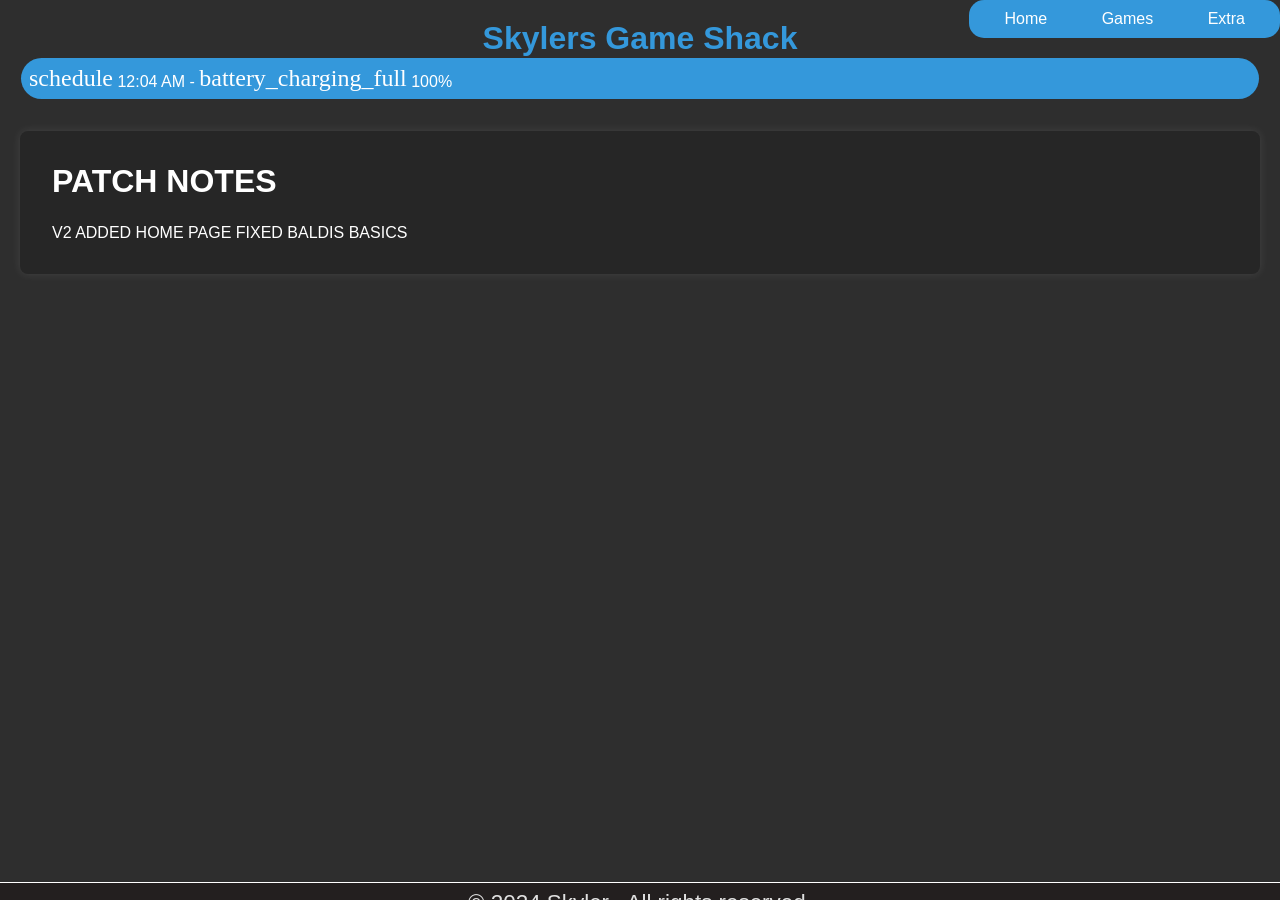
<file: index.html>
<!DOCTYPE html>
<html>
<head>
  <!-- Google tag (gtag.js) -->
<script async src="https://www.googletagmanager.com/gtag/js?id=G-VHVNHMYGN3"></script>
<script>
  window.dataLayer = window.dataLayer || [];
  function gtag(){dataLayer.push(arguments);}
  gtag('js', new Date());

  gtag('config', 'G-VHVNHMYGN3');
</script>
  <script async src="https://arc.io/widget.min.js#L1SfLEWE"></script>
  <title>Redirect Page</title>
  <script>
    window.onload = function() {
      window.location.href = "iframe.html"; 
    };
  </script>
</head>
<body>
  <h1>Redirecting...</h1>
  <p>If you are not redirected, <a href="iframe.html">click here</a>.</p>
</body>
</html>
</file>
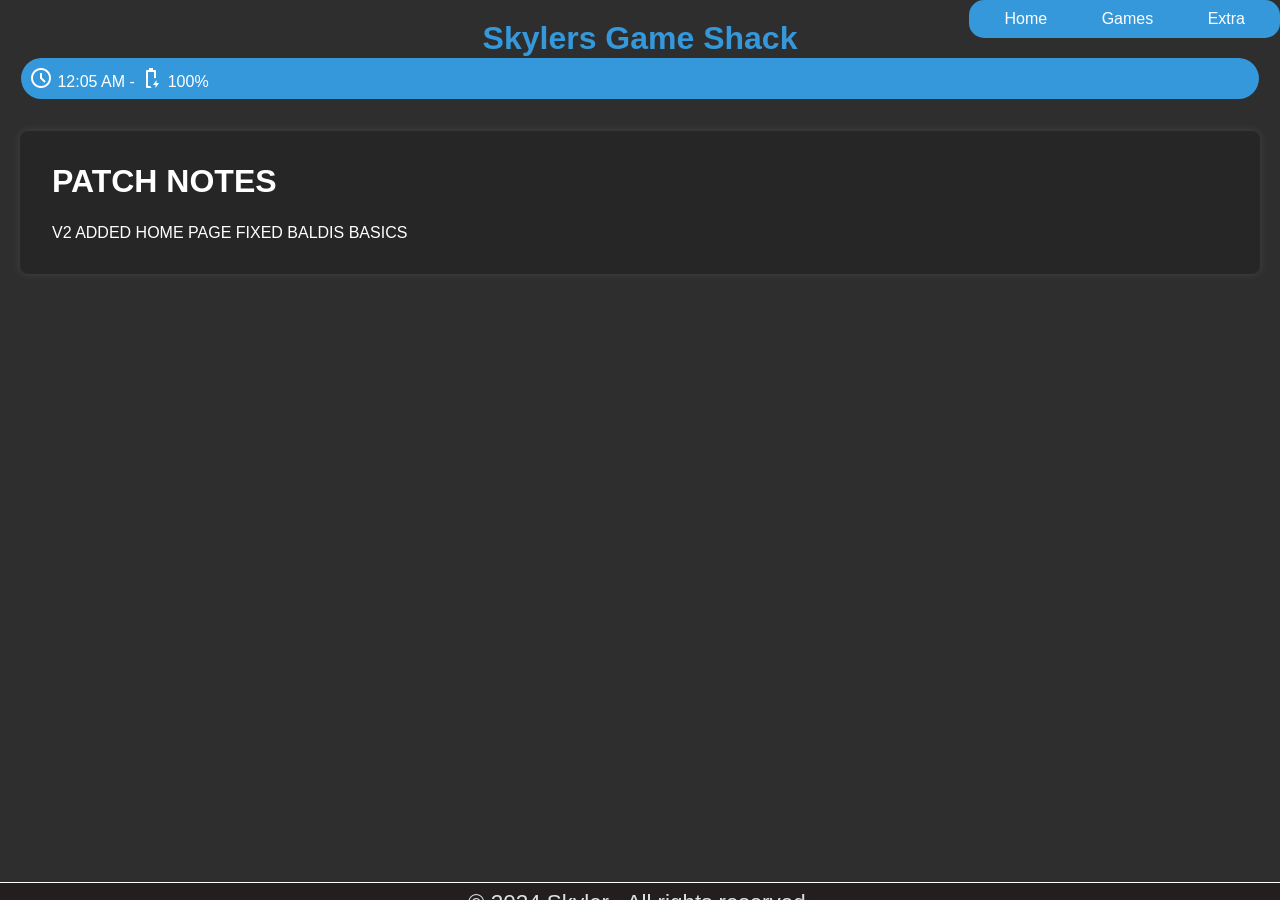
<file: iframe.html>
<!DOCTYPE html>
<html lang="en">
<head>
    <meta charset="UTF-8">
    <meta name="viewport" content="width=device-width, initial-scale=1.0">
    <title>Skylers Shack - Home</title>
    <link rel="stylesheet" href="/CSS/skyler.css">
    <link rel="stylesheet" href="https://fonts.googleapis.com/css2?family=Material+Symbols+Outlined:opsz,wght,FILL,GRAD@20..48,100..700,0..1,-50..200" />
</head>
<body>
    <header>
        <h1>Skylers Game Shack</h1>
    </header>

  <nav>
      <a href="/iframe.html">Home</a>
      <a href="static/index.html">Games</a>
      <a href="/extra/extra.html">Extra</a>
  </nav>

  <div class="time" id="time-clock">Time</div>
  </div>
  <script src="js/main.js"></script>
  
  <section id="gallery">
  <h2>PATCH NOTES</h2>
  <div class="photo-gallery">
    V2 
    ADDED HOME PAGE FIXED BALDIS BASICS
  </div>
  
    
    <div id="footer">
    <p>&copy; 2024 Skyler . All rights reserved. 
    </p>
    </div>
</body>
</html>
</file>
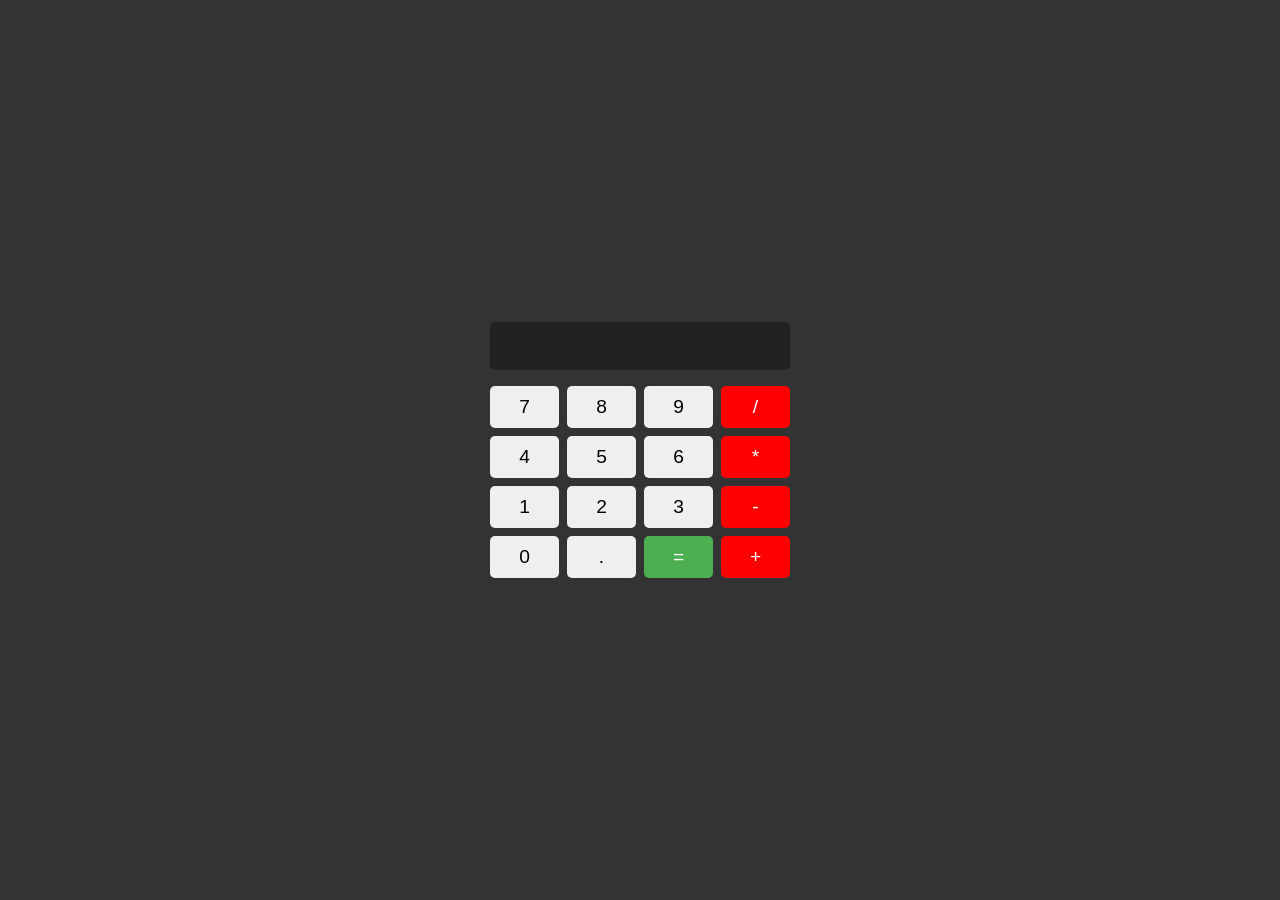
<file: extra/calculator.html>
<!DOCTYPE html>
<html lang="en">
<head>
    <meta charset="UTF-8">
    <meta name="viewport" content="width=device-width, initial-scale=1.0">
    <title>Modern Calculator</title>
    <style>
        body {
            font-family: 'Arial', sans-serif;
            display: flex;
            align-items: center;
            justify-content: center;
            height: 100vh;
            margin: 0;
            background-color: #333;
            color: #fff;
        }

        #calculator {
            display: grid;
            grid-template-columns: repeat(4, 1fr);
            gap: 8px;
            max-width: 300px;
            margin: auto;
        }

        input {
            grid-column: span 4;
            padding: 10px;
            font-size: 1.5rem;
            text-align: right;
            background-color: #222;
            color: #fff;
            border: none;
            border-radius: 5px;
            margin-bottom: 8px;
        }

        button {
            padding: 10px;
            font-size: 1.2rem;
            cursor: pointer;
            border: none;
            border-radius: 5px;
            transition: background-color 0.3s, color 0.3s;
        }

        button.operator {
            background-color: #ff0000;
            color: #fff;
        }

        button.equal {
            background-color: #4caf50;
            color: #fff;
        }

        button:hover {
            background-color: #555;
        }
    </style>
</head>
<body>

<div id="calculator">
    <input type="text" id="display" readonly>
    <button>7</button>
    <button>8</button>
    <button>9</button>
    <button class="operator">/</button>
    <button>4</button>
    <button>5</button>
    <button>6</button>
    <button class="operator">*</button>
    <button>1</button>
    <button>2</button>
    <button>3</button>
    <button class="operator">-</button>
    <button>0</button>
    <button>.</button>
    <button class="equal">=</button>
    <button class="operator">+</button>
</div>

<script>
    document.addEventListener('DOMContentLoaded', function () {
        const display = document.getElementById('display');
        const buttons = document.querySelectorAll('button');

        buttons.forEach(button => {
            button.addEventListener('click', () => handleButtonClick(button.innerText));
        });

        function handleButtonClick(value) {
            if (value === '=') {
                try {
                    display.value = eval(display.value);
                } catch (error) {
                    display.value = 'Error';
                }
            } else {
                display.value += value;
            }
        }
    });
</script>

</body>
</html>
</file>
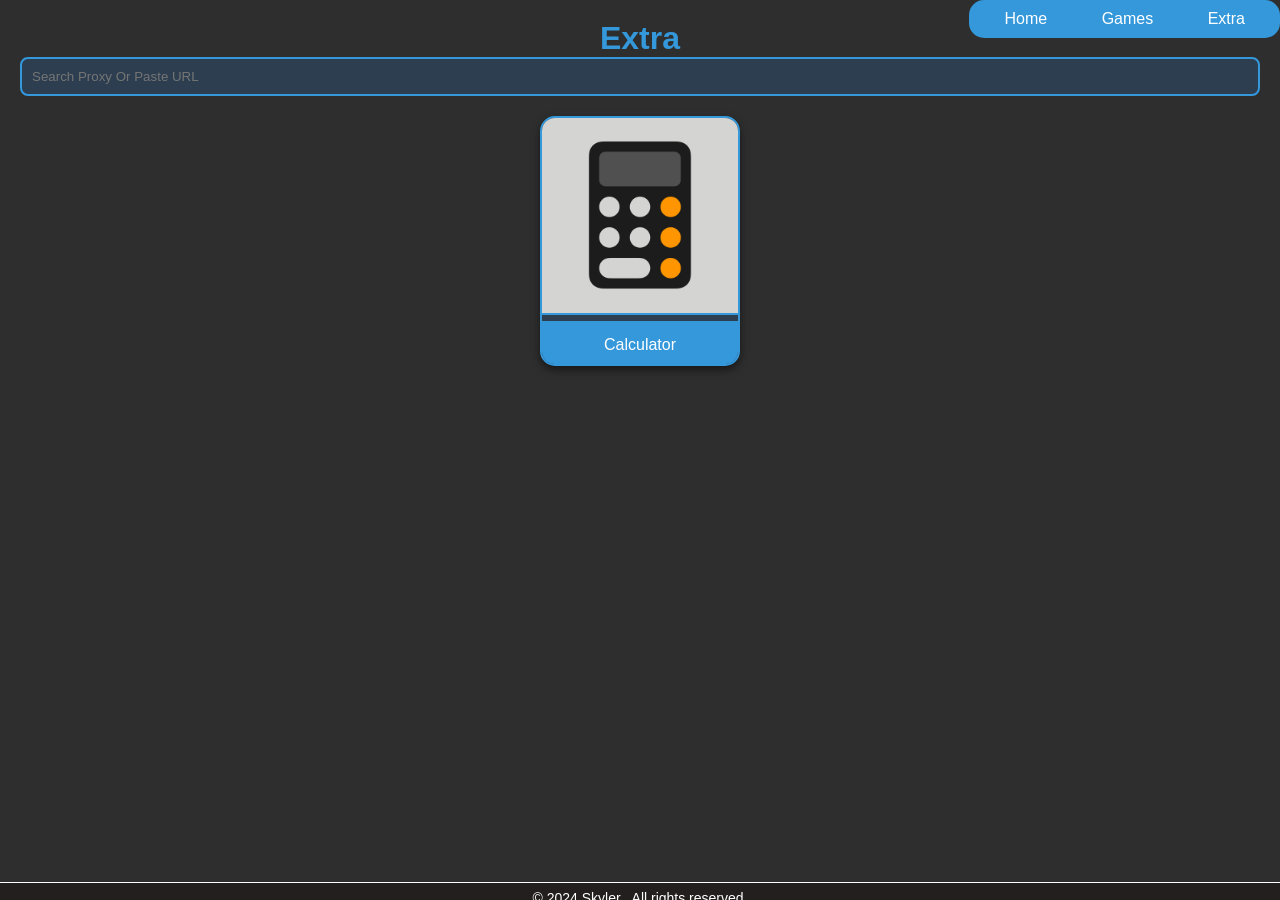
<file: extra/extra.html>
<!DOCTYPE html>
<html lang="en">
<head>
    <meta charset="UTF-8">
    <meta name="viewport" content="width=device-width, initial-scale=1.0">
    <title>Skylers Shack - Extra</title>
    <link rel="stylesheet" href="/CSS/skyler.css">
</head>
  <body>
      <header>
          <h1>Extra</h1>
      </header>

    <nav>
        <a href="/iframe.html">Home</a>
        <a href="/static/index.html">Games</a>
        <a href="/extra/extra.html">Extra</a>
    </nav>

    <form id="uv-form">
        <input id="uv-search-engine" value="https://www.google.com/search?q=%s" type="hidden"/> 
        <input id="uv-address" type="text" placeholder="Search Proxy Or Paste URL" class="form__input"/>
    </form>
    
    <div class="game-container">  
    <div class="game-box">
        <a href="calculator.html" target="_blank">
            <img class="game-icon" src="/img/calculator.png">
            <div class="game-text">Calculator</div>
        </a>
    </div>

 <div id="footer">
    <p>&copy; 2024 Skyler . All rights reserved. 
    </p>
    </div>
</body>
</html>
</file>
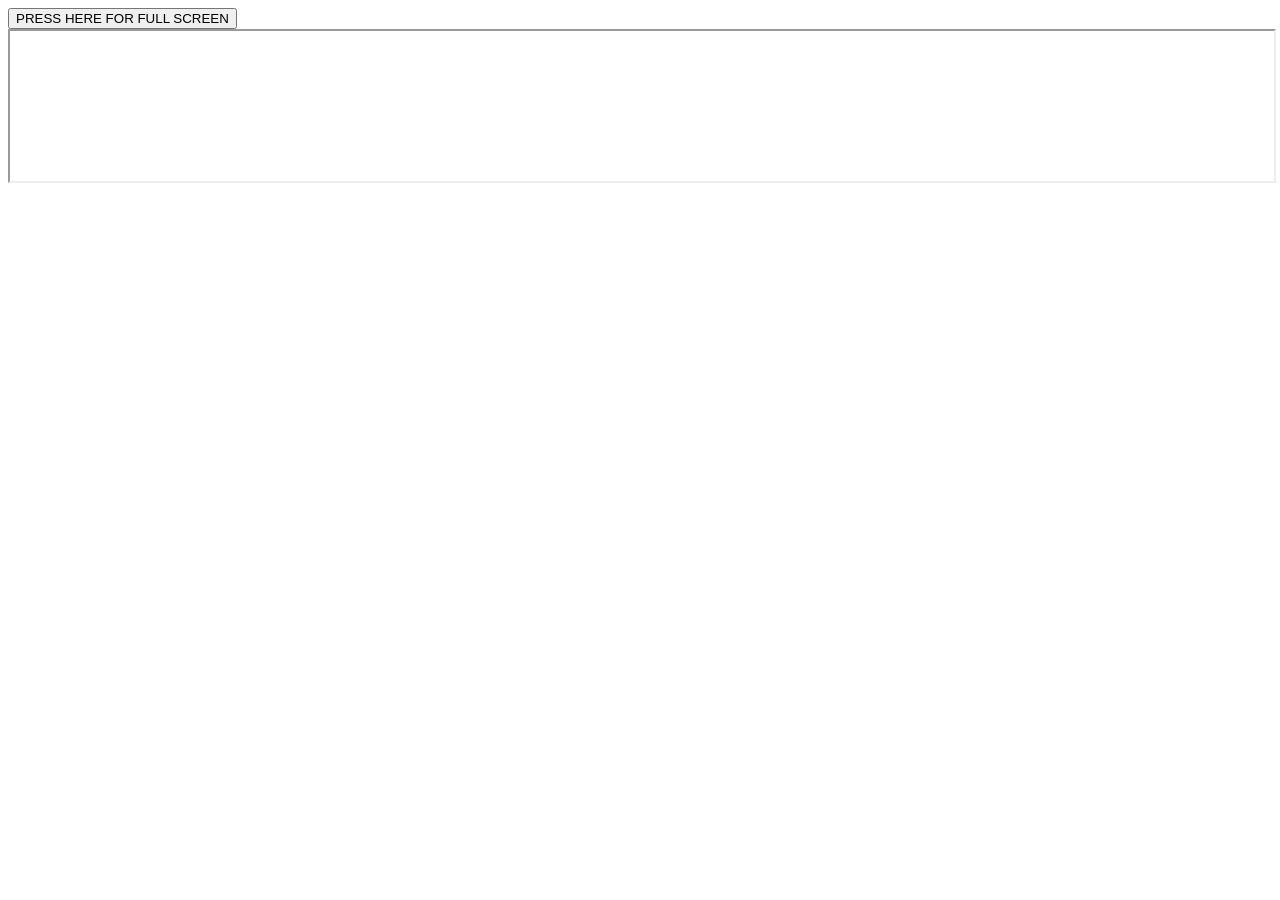
<file: projects/baldi.html>
<!DOCTYPE html>
<html lang="en">

<head>
    <meta charset="UTF-8">
    <title>Gaming monetization demo</title>
    <style>
        /* Your existing styles here */
    </style>
</head>

<body>
    <button class="c-button" onclick="toggleFullScreen()">PRESS HERE FOR FULL SCREEN</button>

    <script>
        function toggleFullScreen() {
            var elem = document.getElementById('gameFrame');

            if (!document.fullscreenElement) {
                elem.requestFullscreen().catch(err => {
                    alert(`Error attempting to enable full-screen mode: ${err.message} (${err.name})`);
                });
            } else {
                document.exitFullscreen();
            }
        }
    </script>

    <!-- Your existing game iframe -->
    <iframe id="gameFrame" src="https://html5.gamemonetize.com/iiifrxhcnzl5laslqf3eaedtevjzb2bu/" width="100%" height="100%" frameborder="1000" data-gameplayer-content="true"></iframe>
</body>

</html>
</file>
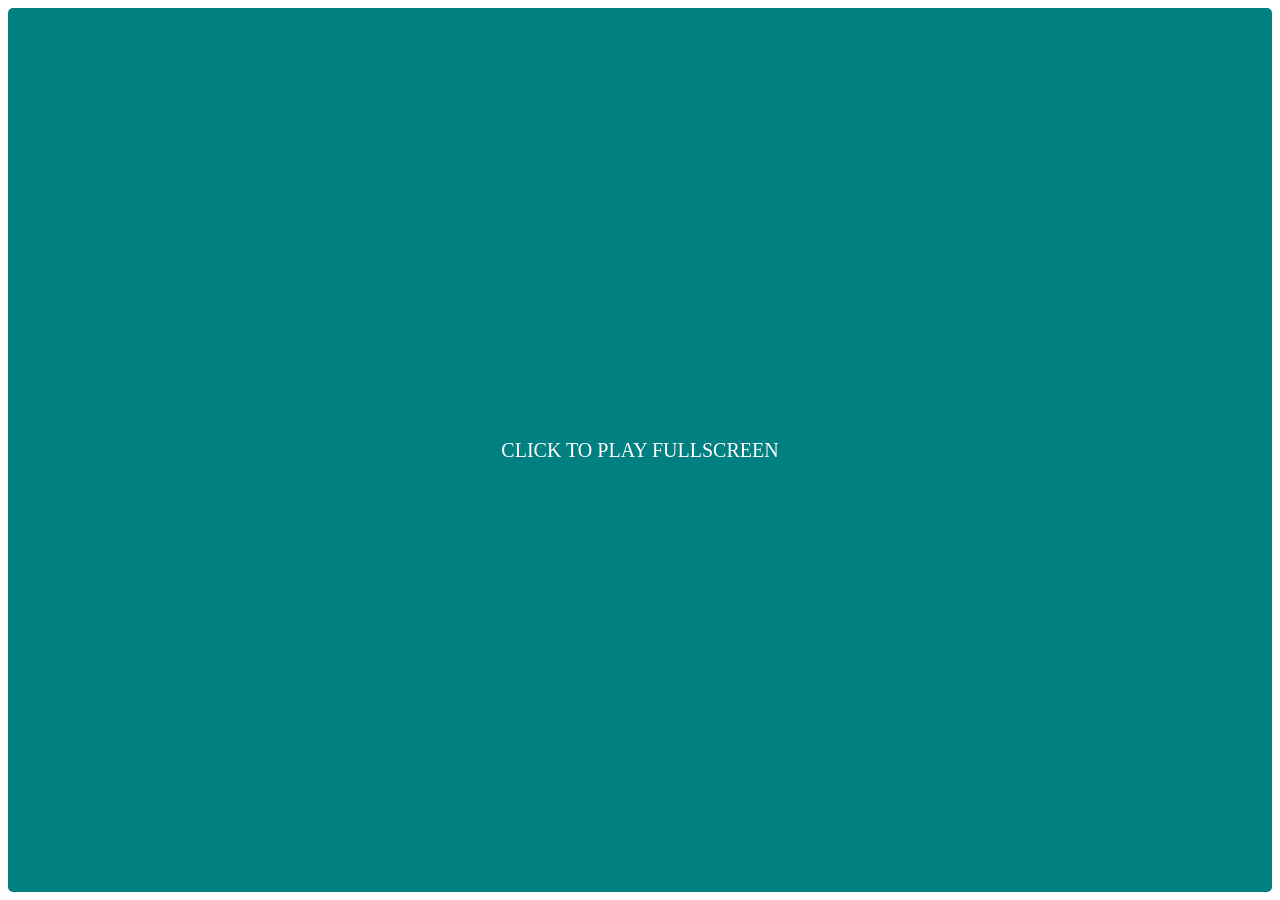
<file: projects/run3.html>
<html><head><base target="_blank"></head><body><button class="c-button">CLICK TO PLAY FULLSCREEN</button>
<style>
.c-button {
  min-width: 100%;
  font-family: fantasy;
  appearance: none;
  border: 0;
border-color: #fff;
  border-radius: 5px;
  background: #008080;
  color: #fff;
  padding: 0px 46px;
  font-size: 20px;
  cursor: pointer;
}

.c-button:hover {
  background: #008080;
}

.c-button:focus {
  outline: none;
  box-shadow: 0 0 0 4px #cbd6ee;
}

 .c-button {
    display: flex;
    align-items: center;
    justify-content: center;
    height: 100%;
}

</style>

<script>
        var urlObj = new window.URL(window.location.href);
        var url = "https://lekug.github.io/tn6pS9dCf37xAhkJv/";

        if (url) {
            var win;

            document.querySelector('button').onclick = function() {
                if (win) {
                    win.focus();
                } else {
                    win = window.open();
                    win.document.body.style.margin = '0';
                    win.document.body.style.height = '100vh';
                    var iframe = win.document.createElement('iframe');
                    iframe.style.border = 'none';
                    iframe.style.width = '100%';
                    iframe.style.height = '100%';
                    iframe.style.margin = '0';
                    iframe.src = url;
                    win.document.body.appendChild(iframe);


                    var interval = setInterval(function() {
                        if (win.closed) {
                            clearInterval(interval);
                            win = undefined;

                        }
                    }, 500);


                }
            };
        }
    </script></body></html>
</file>
<file: CSS/skyler.css>
body {
    font-family: 'Segoe UI', Tahoma, Geneva, Verdana, sans-serif;
    background-color: #2e2e2e;
    margin: 0;
    padding: 20px;
    color: #fff;
}

nav {
    background-color: #3498db;
    padding: 10px;
    border-radius: 15px;
    margin-bottom: 20px;
    position: fixed;
    top: 0;
    right: 0;
}

nav a {
    color: #fff;
    text-decoration: none;
    padding: 10px 15px;
    margin: 0 10px;
    border-radius: 8px;
    transition: background-color 0.3s ease;
}

nav a:hover {
    background-color: #2c3e50;
}

h1 {
    text-align: center;
    color: #3498db;
}


.game-container {
    display: flex;
    flex-wrap: wrap;
    gap: 20px;
    justify-content: center;
}

.game-box {
    width: 200px;
    height: 250px;
    border: 2px solid #3498db;
    border-radius: 15px;
    position: relative;
    cursor: pointer;
    transition: transform 0.3s ease-in-out;
    overflow: hidden;
    background-color: #2c3e50;
    box-shadow: 0 4px 8px rgba(0, 0, 0, 0.5);
}

.game-box:hover {
    transform: scale(1.1);
}

.game-box a {
    display: block;
    width: 100%;
    height: 100%;
    text-decoration: none;
}

.game-icon {
    width: 100%;
    height: 80%;
    object-fit: cover;
    border-bottom: 2px solid #3498db;
}

.game-text {
    padding: 15px;
    box-sizing: border-box;
    text-align: center;
    background-color: #3498db;
    color: #fff;
    border-top: 2px solid #2c3e50;
}


#uv-form {
    text-align: center;
    margin-bottom: 20px;
}

#uv-address {
    width: 100%;
    padding: 10px;
    box-sizing: border-box;
    border: 2px solid #3498db;
    border-radius: 8px;
    background-color: #2c3e50;
    color: #fff;
}


@media (max-width: 768px) {
    .game-box {
        width: 100%;
    }
}
#footer {
  position: fixed;
  left: 0;
  bottom: 0;
  border-top-width: 1px;
  border-top-style: solid;
  border-top-color: #ffffff;
  font-family: 'Open Sans', sans-serif;
  width: 100%;
  height:15px;
  background-color: #231f1f;
  padding-top: 7.5px;
  padding-bottom: 10px;
  text-align: center;
  color: #fff;
  font-size: 14px;
}

#footer p {
  margin: 0;
}

  .time {
    background-color: #3498db;
    padding: 8px;
    border-radius: 100px;
    color: #fff;
    font-size: 16px; 
    margin: 1px;
}

.container {
  display: flex;
  flex-direction: column;
  justify-content: center;
  margin-top: 10vw;
  align-items: center;
  text-align: center;
}

.container h1 {
  background: linear-gradient(90deg, var(--primary-color), var(--secondary-color), var(--third-color));
  -webkit-background-clip: text;
  background-clip: text;
  margin: 0;
  color: transparent;
  font-size: 68px;
}

.photo-gallery a {
  display: inline-block;
  overflow: hidden;
  transition: transform 0.3s ease-out;
}

.photo-gallery a:hover {
  transform: scale(1.1);
}

html {
  scroll-behavior: smooth;
}

photo-gallery {
  display: flex; 
}

.photo-gallery img {
  width: 25%; 
}

* {
  margin: 0;
  padding: 0;
  box-sizing: border-box;
}

section {
  padding: 2rem;
  background-color: #262626;
  color: #ffffff;
  margin: 2rem 0;
  border-radius: 8px;
  box-shadow: 0 0 10px rgba(255, 255, 255, 0.1);
}

section h2 {
  font-size: 2rem;
  margin-bottom: 1.5rem;
  color: #ffffff;
}

section p {
  font-size: 1.4rem;
  color: #e0e0e0;
}
</file>
